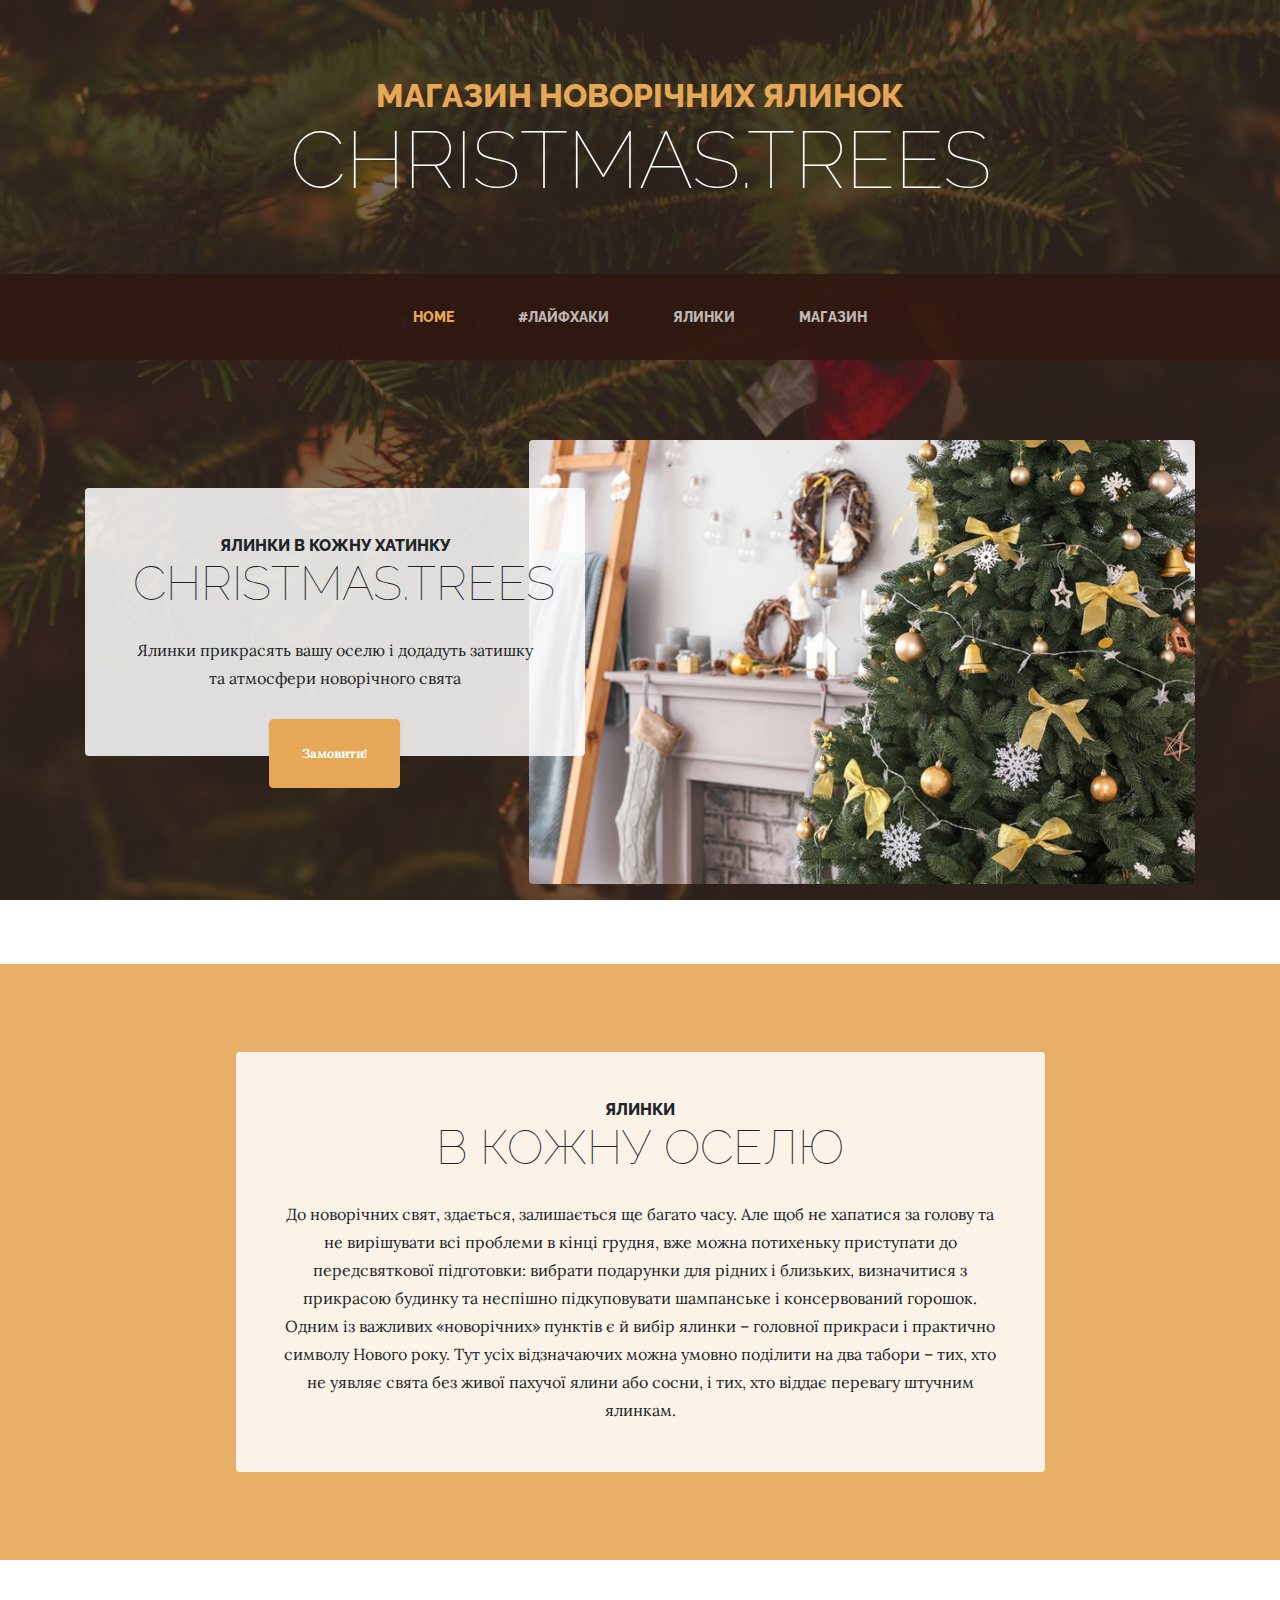
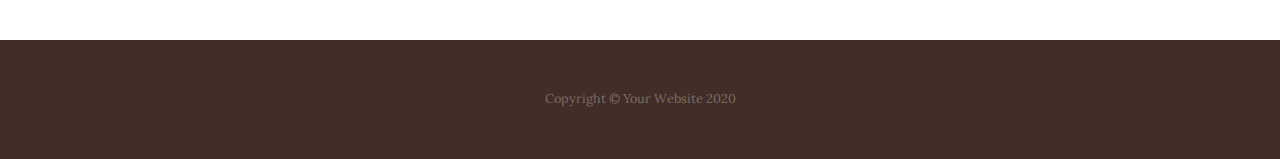
<file: index.html>
<!DOCTYPE html>
<html lang="en">

<head>

  <meta charset="utf-8">
  <meta name="viewport" content="width=device-width, initial-scale=1, shrink-to-fit=no">
  <meta name="description" content="">
  <meta name="author" content="">

  <title>christmas.trees</title>

  <!-- Bootstrap core CSS -->
  <link href="vendor/bootstrap/css/bootstrap.min.css" rel="stylesheet">

  <!-- Custom fonts for this template -->
  <link href="https://fonts.googleapis.com/css?family=Raleway:100,100i,200,200i,300,300i,400,400i,500,500i,600,600i,700,700i,800,800i,900,900i" rel="stylesheet">
  <link href="https://fonts.googleapis.com/css?family=Lora:400,400i,700,700i" rel="stylesheet">

  <!-- Custom styles for this template -->
  <link href="css/business-casual.min.css" rel="stylesheet">

</head>

<body>

  <h1 class="site-heading text-center text-white d-none d-lg-block">
    <span class="site-heading-upper text-primary mb-3">магазин новорічних ялинок</span>
    <span class="site-heading-lower">christmas.trees</span>
  </h1>

  <!-- Navigation -->
  <nav class="navbar navbar-expand-lg navbar-dark py-lg-4" id="mainNav">
    <div class="container">
      <a class="navbar-brand text-uppercase text-expanded font-weight-bold d-lg-none" href="#">Start Bootstrap</a>
      <button class="navbar-toggler" type="button" data-toggle="collapse" data-target="#navbarResponsive" aria-controls="navbarResponsive" aria-expanded="false" aria-label="Toggle navigation">
        <span class="navbar-toggler-icon"></span>
      </button>
      <div class="collapse navbar-collapse" id="navbarResponsive">
        <ul class="navbar-nav mx-auto">
          <li class="nav-item active px-lg-4">
            <a class="nav-link text-uppercase text-expanded" href="index.html">Home
              <span class="sr-only">(current)</span>
            </a>
          </li>
          <li class="nav-item px-lg-4">
            <a class="nav-link text-uppercase text-expanded" href="about.html">#лайфхаки</a>
          </li>
          <li class="nav-item px-lg-4">
            <a class="nav-link text-uppercase text-expanded" href="products.html">ялинки</a>
          </li>
          <li class="nav-item px-lg-4">
            <a class="nav-link text-uppercase text-expanded" href="store.html">магазин</a>
          </li>
        </ul>
      </div>
    </div>
  </nav>

  <section class="page-section clearfix">
    <div class="container">
      <div class="intro">
        <img class="intro-img img-fluid mb-3 mb-lg-0 rounded" src="img/011.jpg" alt="">
        <div class="intro-text left-0 text-center bg-faded p-5 rounded">
          <h2 class="section-heading mb-4">
            <span class="section-heading-upper">Ялинки в кожну хатинку</span>
            <span class="section-heading-lower">christmas.trees</span>
          </h2>
          <p class="mb-3"> Ялинки прикрасять вашу оселю і додадуть затишку та атмосфери  новорічного свята
          </p>
          <div class="intro-button mx-auto">
            <a class="btn btn-primary btn-xl" href="#">Замовити!</a>
          </div>
        </div>
      </div>
    </div>
  </section>

  <section class="page-section cta">
    <div class="container">
      <div class="row">
        <div class="col-xl-9 mx-auto">
          <div class="cta-inner text-center rounded">
            <h2 class="section-heading mb-4">
              <span class="section-heading-upper">Ялинки</span>
              <span class="section-heading-lower">в кожну оселю</span>
            </h2>
            <p class="mb-0">До новорічних свят, здається, залишається ще багато часу. Але щоб не хапатися за голову та не вирішувати всі проблеми в кінці грудня, вже можна потихеньку приступати до передсвяткової підготовки: вибрати подарунки для рідних і близьких, визначитися з прикрасою будинку та неспішно підкуповувати шампанське і консервований горошок.

Одним із важливих «новорічних» пунктів є й вибір ялинки – головної прикраси і практично символу Нового року. Тут усіх відзначаючих можна умовно поділити на два табори – тих, хто не уявляє свята без живої пахучої ялини або сосни, і тих, хто віддає перевагу штучним ялинкам.</p>
          </div>
        </div>
      </div>
    </div>
  </section>

  <footer class="footer text-faded text-center py-5">
    <div class="container">
      <p class="m-0 small">Copyright &copy; Your Website 2020</p>
    </div>
  </footer>

  <!-- Bootstrap core JavaScript -->
  <script src="vendor/jquery/jquery.min.js"></script>
  <script src="vendor/bootstrap/js/bootstrap.bundle.min.js"></script>

</body>

</html>
</file>
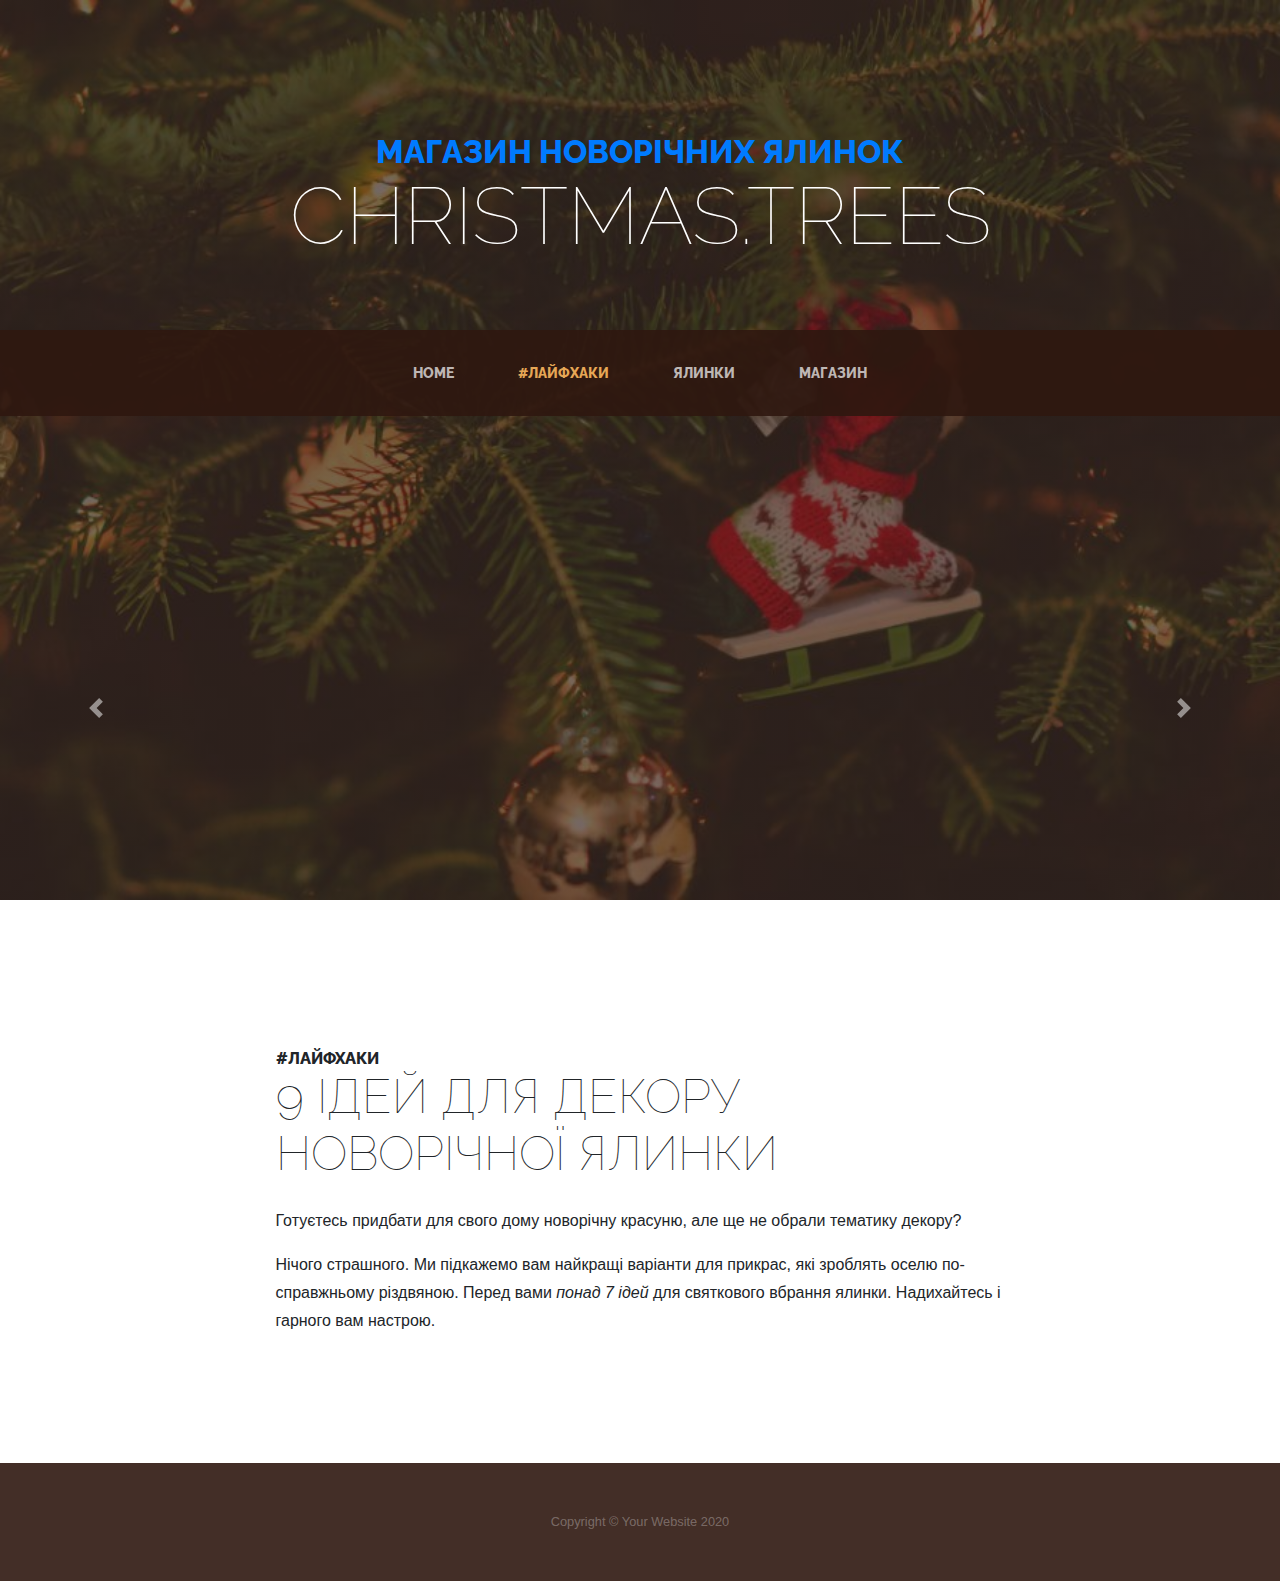
<file: about.html>
<!DOCTYPE html>
<html lang="en">

<head>

  <meta charset="utf-8">
  <meta name="viewport" content="width=device-width, initial-scale=1, shrink-to-fit=no">
  <meta name="description" content="">
  <meta name="author" content="">

  <title>christmas.trees</title>

  <!-- Bootstrap core CSS -->
  <link href="vendor/bootstrap/css/bootstrap.min.css" rel="stylesheet">

  <!-- Custom fonts for this template -->
  <link href="https://fonts.googleapis.com/css?family=Raleway:100,100i,200,200i,300,300i,400,400i,500,500i,600,600i,700,700i,800,800i,900,900i" rel="stylesheet">
  <link href="https://fonts.googleapis.com/css?family=Lora:400,400i,700,700i" rel="stylesheet">

  <!-- Custom styles for this template -->
  <link href="css/business-casual.min.css" rel="stylesheet">
 <link href="vendor/bootstrap/css/bootstrap.min.css" rel="stylesheet">

  <!-- Custom styles for this template -->
  <link href="css/modern-business.css" rel="stylesheet">
</head>

<body>

  <h1 class="site-heading text-center text-white d-none d-lg-block">
    <span  class="site-heading-upper text-primary mb-3">магазин новорічних ялинок</span>
    <span class="site-heading-lower">christmas.trees</span>
  </h1>

  <!-- Navigation -->
  <nav class="navbar navbar-expand-lg navbar-dark py-lg-4" id="mainNav">
    <div class="container">
      <a class="navbar-brand text-uppercase text-expanded font-weight-bold d-lg-none" href="#">Start Bootstrap</a>
      <button class="navbar-toggler" type="button" data-toggle="collapse" data-target="#navbarResponsive" aria-controls="navbarResponsive" aria-expanded="false" aria-label="Toggle navigation">
        <span class="navbar-toggler-icon"></span>
      </button>
      <div class="collapse navbar-collapse" id="navbarResponsive">
        <ul class="navbar-nav mx-auto">
          <li class="nav-item px-lg-4">
            <a class="nav-link text-uppercase text-expanded" href="index.html">Home
              <span class="sr-only">(current)</span>
            </a>
          </li>
          <li class="nav-item active px-lg-4">
            <a class="nav-link text-uppercase text-expanded" href="about.html">#лайфхаки</a>
          </li>
          <li class="nav-item px-lg-4">
            <a class="nav-link text-uppercase text-expanded" href="products.html">ялинки</a>
          </li>
          <li class="nav-item px-lg-4">
            <a class="nav-link text-uppercase text-expanded" href="store.html">магазин</a>
          </li>
        </ul>
      </div>
    </div>
  </nav>
<header>
    <div id="carouselExampleIndicators" class="carousel slide" data-ride="carousel">
      <ol class="carousel-indicators">
        <li data-target="#carouselExampleIndicators" data-slide-to="0" class="active"></li>
        <li data-target="#carouselExampleIndicators" data-slide-to="1"></li>
        <li data-target="#carouselExampleIndicators" data-slide-to="2"></li>
      </ol>
      <div class="carousel-inner" role="listbox">
        <!-- Slide One - Set the background image for this slide in the line below -->
        <div class="carousel-item active" style="background-image: url('https://ukraflora.com.ua/image/catalog/blog/el.jpg')">
          <div class="carousel-caption d-none d-md-block">
            <h3></h3>
            <p></p>
          </div>
        </div>
        <!-- Slide Two - Set the background image for this slide in the line below -->
        <div class="carousel-item" style="background-image: url('https://www.floramax.com.ua/image/catalog/news/elka4.jpg.webp')">
          <div class="carousel-caption d-none d-md-block">
            <h3></h3>
            <p></p>
          </div>
        </div>
        <!-- Slide Three - Set the background image for this slide in the line below -->
        <div class="carousel-item" style="background-image: url('https://www.floramax.com.ua/image/catalog/news/elka2.jpg.webp')">
          <div class="carousel-caption d-none d-md-block">
            <h3></h3>
            <p></p>
          </div>
        </div>
      </div>
      <a class="carousel-control-prev" href="#carouselExampleIndicators" role="button" data-slide="prev">
        <span class="carousel-control-prev-icon" aria-hidden="true"></span>
        <span class="sr-only">Previous</span>
      </a>
      <a class="carousel-control-next" href="#carouselExampleIndicators" role="button" data-slide="next">
        <span class="carousel-control-next-icon" aria-hidden="true"></span>
        <span class="sr-only">Next</span>
      </a>
    </div>
  </header>
  <section class="page-section about-heading">
    <div class="container">
      
      <div class="about-heading-content">
        <div class="row">
          <div class="col-xl-9 col-lg-10 mx-auto">
            <div class="bg-faded rounded p-5">
              <h2 class="section-heading mb-4">
                <span class="section-heading-upper">#лайфхаки</span>
                <span class="section-heading-lower">9 ідей для декору новорічної ялинки
</span>
              </h2>
              <p>Готуєтесь придбати для свого дому новорічну красуню, але ще не обрали тематику декору?



</p>
              <p class="mb-0">Нічого страшного. Ми підкажемо вам найкращі варіанти для прикрас, які зроблять оселю по-справжньому різдвяною.

Перед вами  
 <em>понад 7 ідей</em> для святкового вбрання ялинки. Надихайтесь і гарного вам настрою.</p>
            </div>
          </div>
        </div>
      </div>
    </div>
  </section>

  <footer class="footer text-faded text-center py-5">
    <div class="container">
      <p class="m-0 small">Copyright &copy; Your Website 2020</p>
    </div>
  </footer>

  <!-- Bootstrap core JavaScript -->
  <script src="vendor/jquery/jquery.min.js"></script>
  <script src="vendor/bootstrap/js/bootstrap.bundle.min.js"></script>

</body>

</html>
</file>
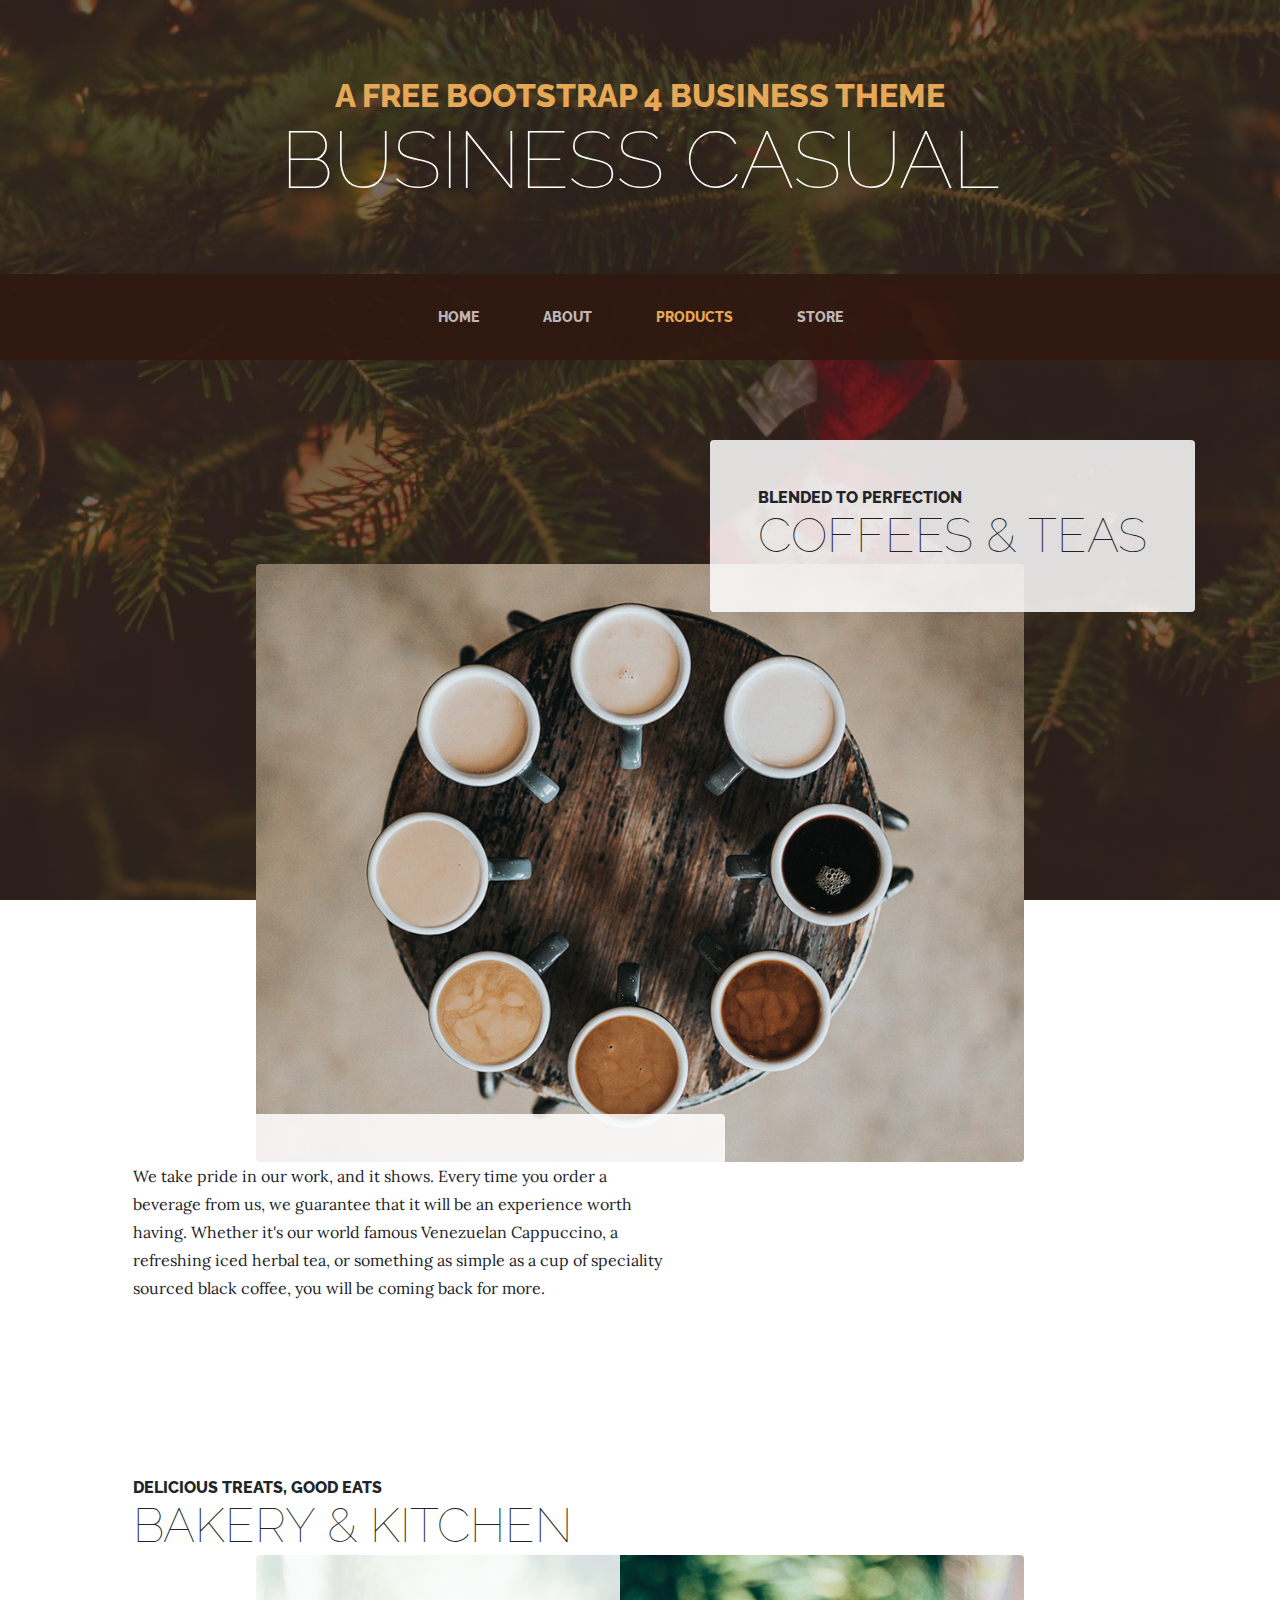
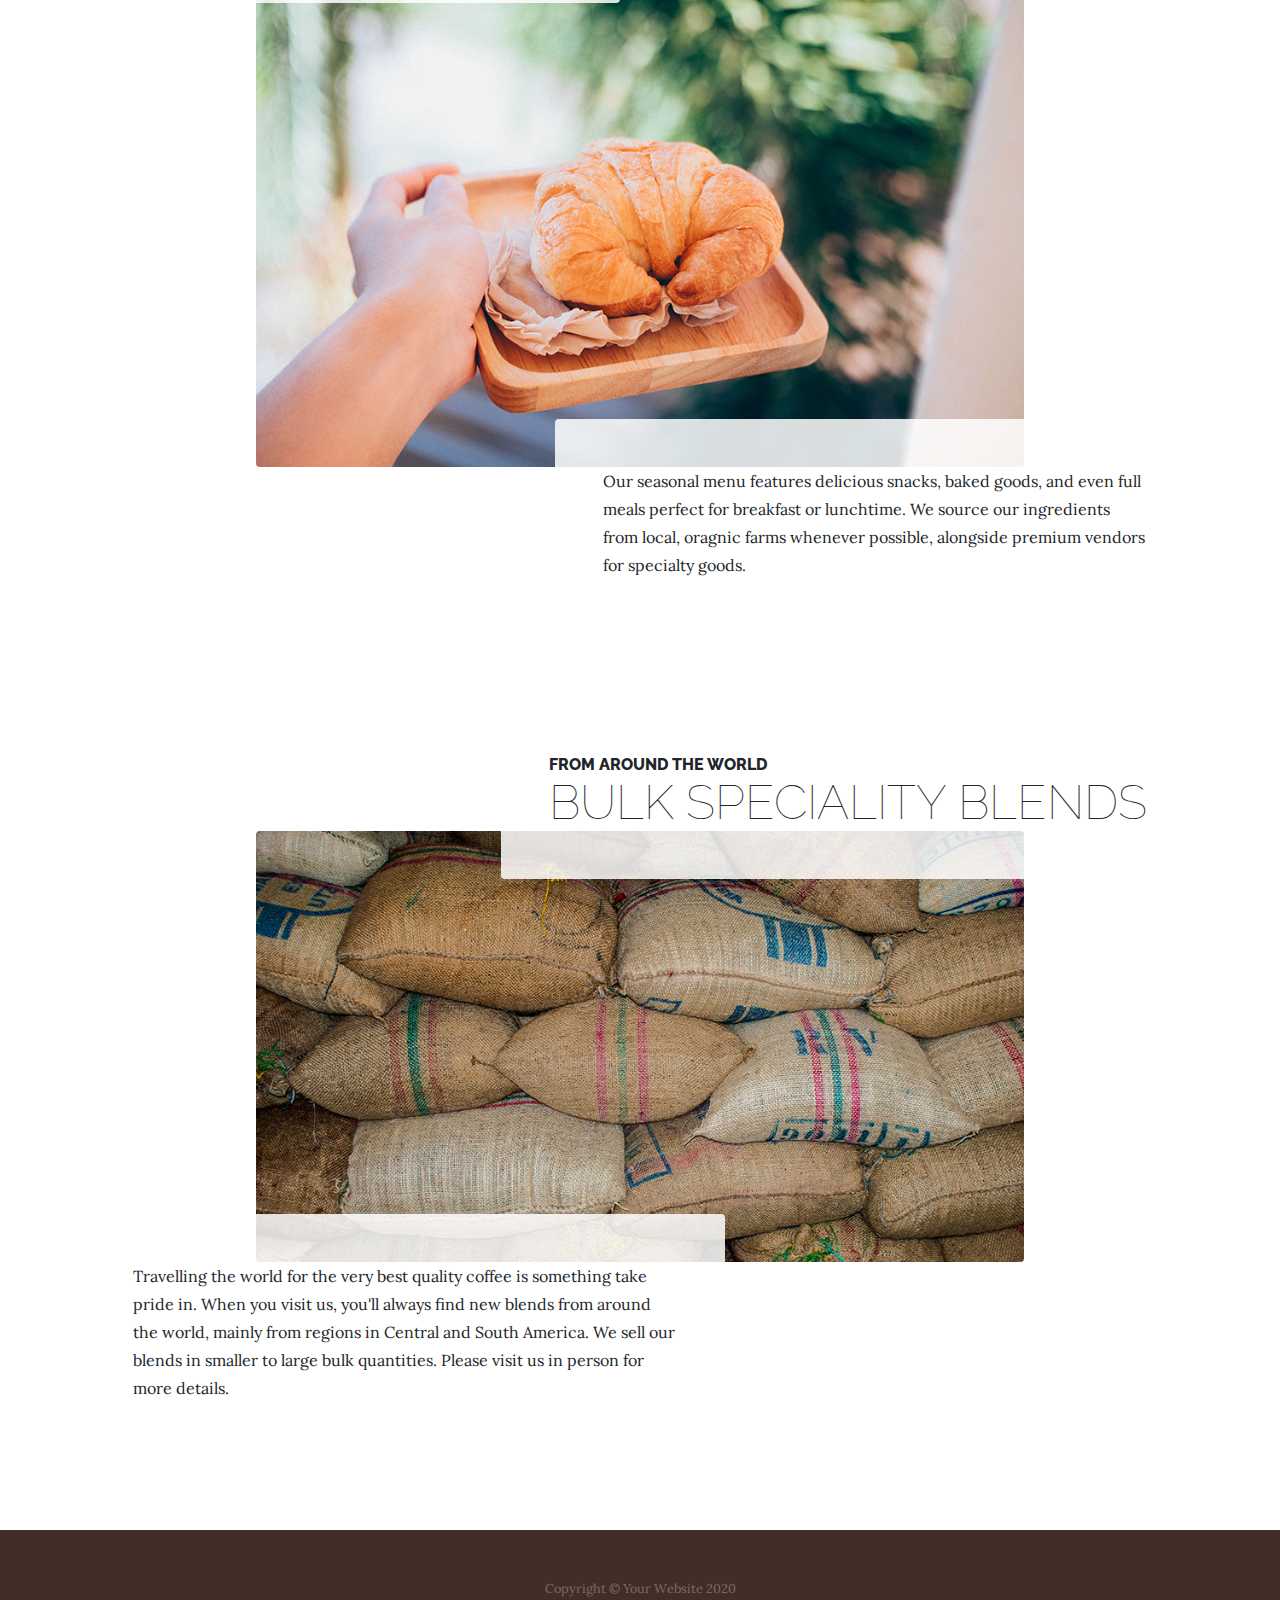
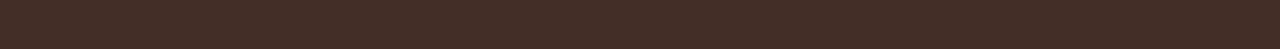
<file: products.html>
<!DOCTYPE html>
<html lang="en">

<head>

  <meta charset="utf-8">
  <meta name="viewport" content="width=device-width, initial-scale=1, shrink-to-fit=no">
  <meta name="description" content="">
  <meta name="author" content="">

  <title>Business Casual - Start Bootstrap Theme</title>

  <!-- Bootstrap core CSS -->
  <link href="vendor/bootstrap/css/bootstrap.min.css" rel="stylesheet">

  <!-- Custom fonts for this template -->
  <link href="https://fonts.googleapis.com/css?family=Raleway:100,100i,200,200i,300,300i,400,400i,500,500i,600,600i,700,700i,800,800i,900,900i" rel="stylesheet">
  <link href="https://fonts.googleapis.com/css?family=Lora:400,400i,700,700i" rel="stylesheet">

  <!-- Custom styles for this template -->
  <link href="css/business-casual.min.css" rel="stylesheet">

</head>

<body>

  <h1 class="site-heading text-center text-white d-none d-lg-block">
    <span class="site-heading-upper text-primary mb-3">A Free Bootstrap 4 Business Theme</span>
    <span class="site-heading-lower">Business Casual</span>
  </h1>

  <!-- Navigation -->
  <nav class="navbar navbar-expand-lg navbar-dark py-lg-4" id="mainNav">
    <div class="container">
      <a class="navbar-brand text-uppercase text-expanded font-weight-bold d-lg-none" href="#">Start Bootstrap</a>
      <button class="navbar-toggler" type="button" data-toggle="collapse" data-target="#navbarResponsive" aria-controls="navbarResponsive" aria-expanded="false" aria-label="Toggle navigation">
        <span class="navbar-toggler-icon"></span>
      </button>
      <div class="collapse navbar-collapse" id="navbarResponsive">
        <ul class="navbar-nav mx-auto">
          <li class="nav-item px-lg-4">
            <a class="nav-link text-uppercase text-expanded" href="index.html">Home
              <span class="sr-only">(current)</span>
            </a>
          </li>
          <li class="nav-item px-lg-4">
            <a class="nav-link text-uppercase text-expanded" href="about.html">About</a>
          </li>
          <li class="nav-item active px-lg-4">
            <a class="nav-link text-uppercase text-expanded" href="products.html">Products</a>
          </li>
          <li class="nav-item px-lg-4">
            <a class="nav-link text-uppercase text-expanded" href="store.html">Store</a>
          </li>
        </ul>
      </div>
    </div>
  </nav>

  <section class="page-section">
    <div class="container">
      <div class="product-item">
        <div class="product-item-title d-flex">
          <div class="bg-faded p-5 d-flex ml-auto rounded">
            <h2 class="section-heading mb-0">
              <span class="section-heading-upper">Blended to Perfection</span>
              <span class="section-heading-lower">Coffees &amp; Teas</span>
            </h2>
          </div>
        </div>
        <img class="product-item-img mx-auto d-flex rounded img-fluid mb-3 mb-lg-0" src="img/products-01.jpg" alt="">
        <div class="product-item-description d-flex mr-auto">
          <div class="bg-faded p-5 rounded">
            <p class="mb-0">We take pride in our work, and it shows. Every time you order a beverage from us, we guarantee that it will be an experience worth having. Whether it's our world famous Venezuelan Cappuccino, a refreshing iced herbal tea, or something as simple as a cup of speciality sourced black coffee, you will be coming back for more.</p>
          </div>
        </div>
      </div>
    </div>
  </section>

  <section class="page-section">
    <div class="container">
      <div class="product-item">
        <div class="product-item-title d-flex">
          <div class="bg-faded p-5 d-flex mr-auto rounded">
            <h2 class="section-heading mb-0">
              <span class="section-heading-upper">Delicious Treats, Good Eats</span>
              <span class="section-heading-lower">Bakery &amp; Kitchen</span>
            </h2>
          </div>
        </div>
        <img class="product-item-img mx-auto d-flex rounded img-fluid mb-3 mb-lg-0" src="img/products-02.jpg" alt="">
        <div class="product-item-description d-flex ml-auto">
          <div class="bg-faded p-5 rounded">
            <p class="mb-0">Our seasonal menu features delicious snacks, baked goods, and even full meals perfect for breakfast or lunchtime. We source our ingredients from local, oragnic farms whenever possible, alongside premium vendors for specialty goods.</p>
          </div>
        </div>
      </div>
    </div>
  </section>

  <section class="page-section">
    <div class="container">
      <div class="product-item">
        <div class="product-item-title d-flex">
          <div class="bg-faded p-5 d-flex ml-auto rounded">
            <h2 class="section-heading mb-0">
              <span class="section-heading-upper">From Around the World</span>
              <span class="section-heading-lower">Bulk Speciality Blends</span>
            </h2>
          </div>
        </div>
        <img class="product-item-img mx-auto d-flex rounded img-fluid mb-3 mb-lg-0" src="img/products-03.jpg" alt="">
        <div class="product-item-description d-flex mr-auto">
          <div class="bg-faded p-5 rounded">
            <p class="mb-0">Travelling the world for the very best quality coffee is something take pride in. When you visit us, you'll always find new blends from around the world, mainly from regions in Central and South America. We sell our blends in smaller to large bulk quantities. Please visit us in person for more details.</p>
          </div>
        </div>
      </div>
    </div>
  </section>

  <footer class="footer text-faded text-center py-5">
    <div class="container">
      <p class="m-0 small">Copyright &copy; Your Website 2020</p>
    </div>
  </footer>

  <!-- Bootstrap core JavaScript -->
  <script src="vendor/jquery/jquery.min.js"></script>
  <script src="vendor/bootstrap/js/bootstrap.bundle.min.js"></script>

</body>

</html>
</file>
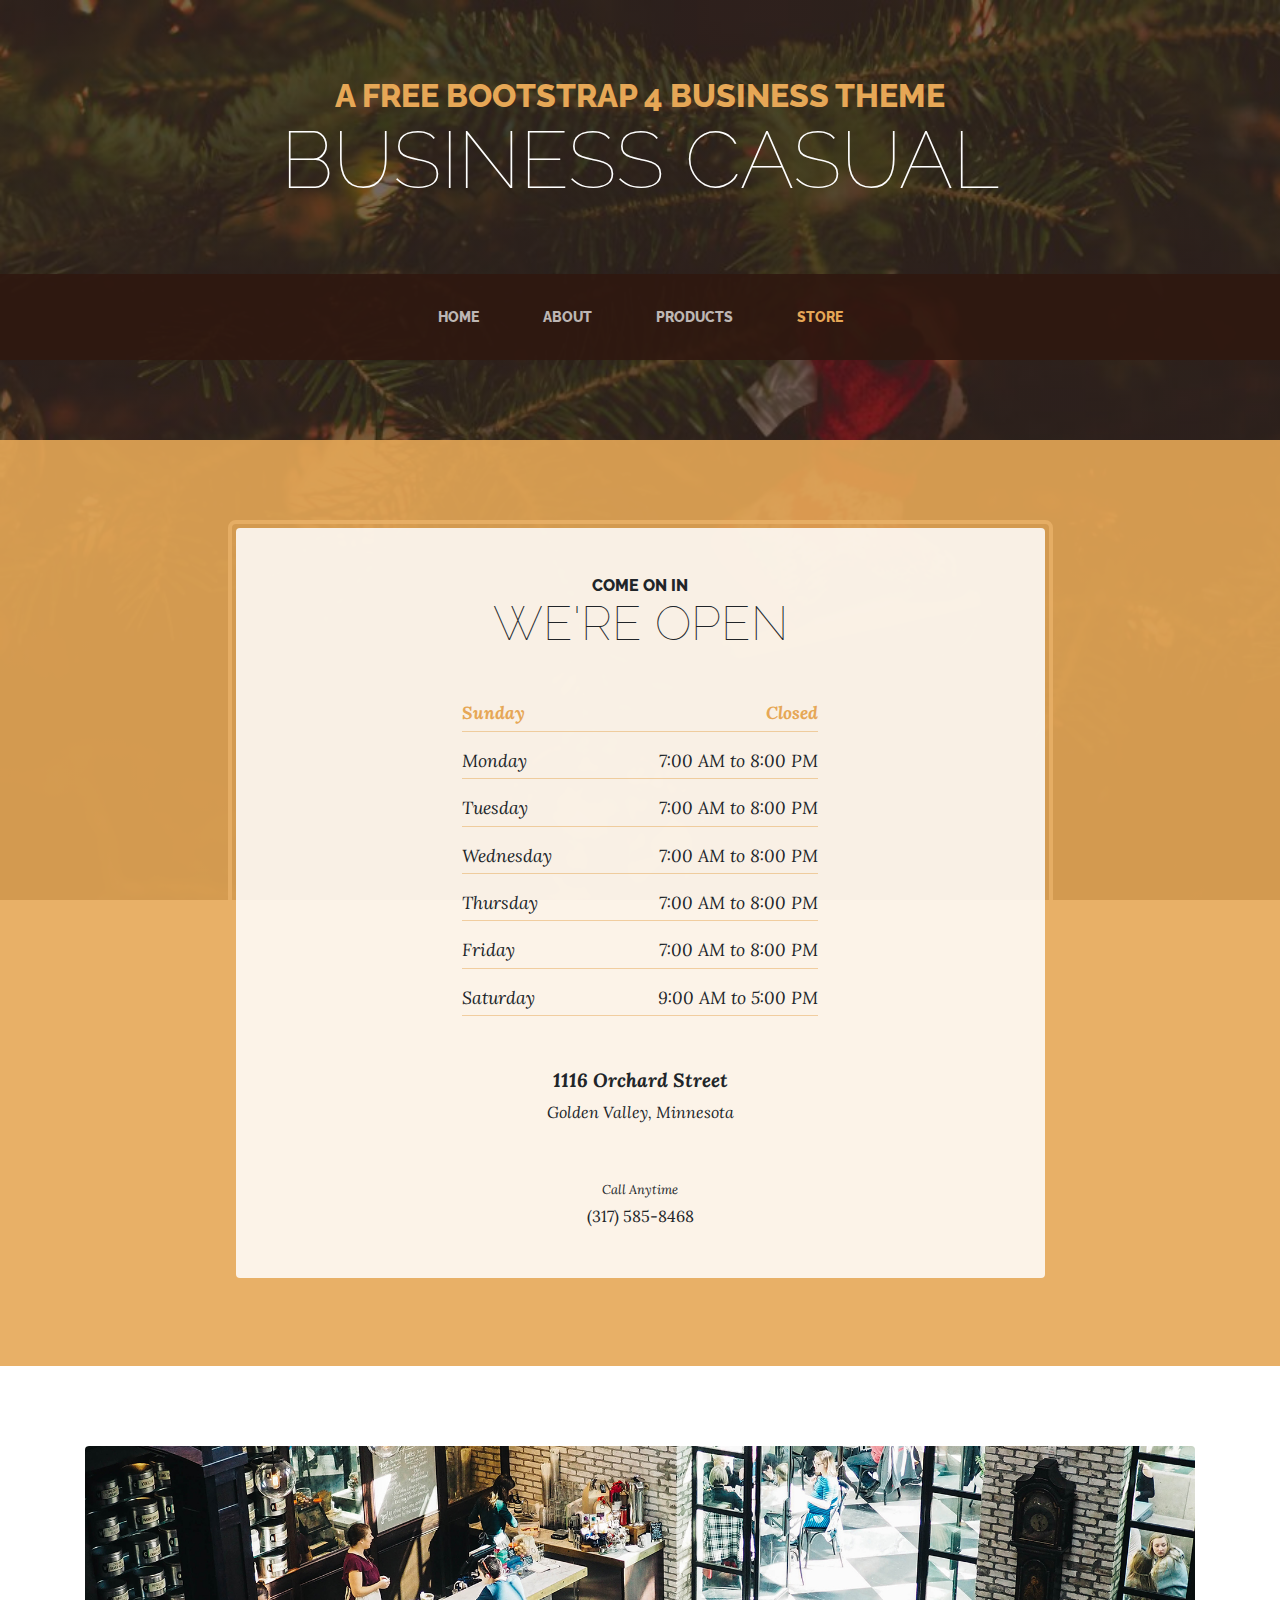
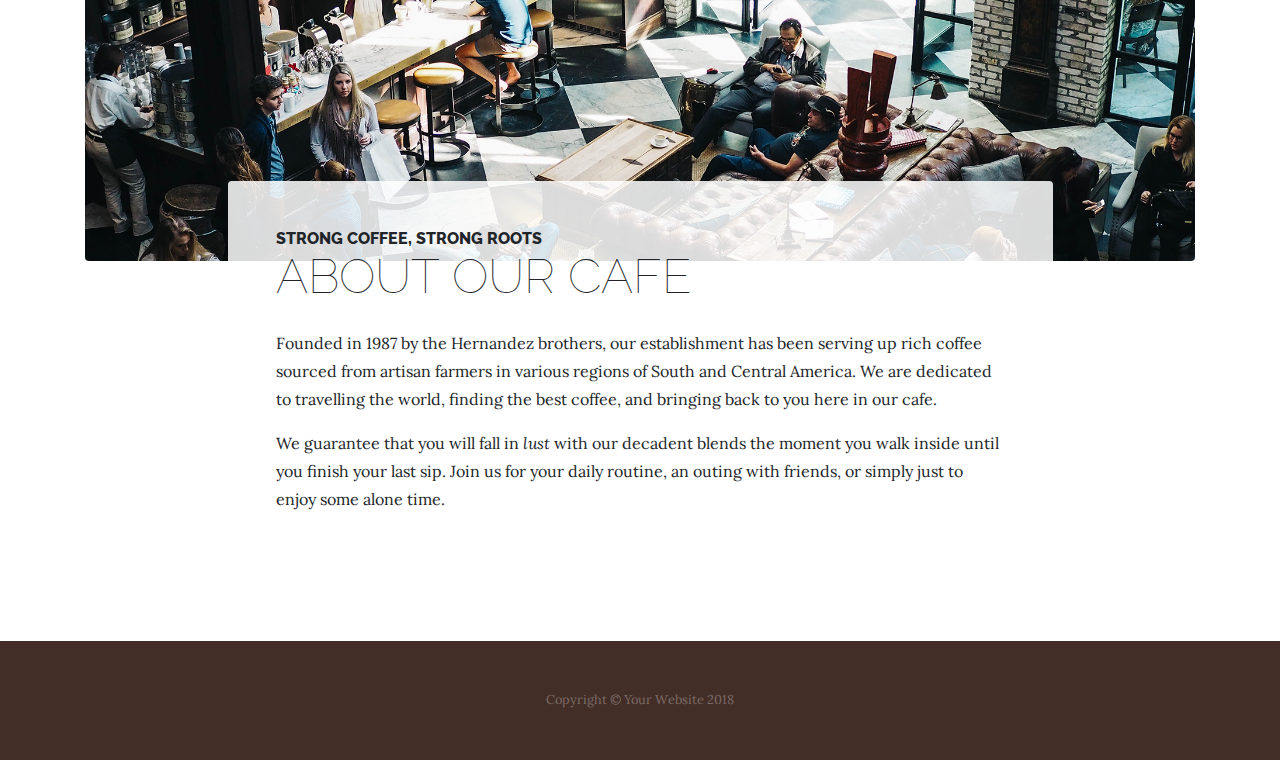
<file: store.html>
<!DOCTYPE html>
<html lang="en">

  <head>

    <meta charset="utf-8">
    <meta name="viewport" content="width=device-width, initial-scale=1, shrink-to-fit=no">
    <meta name="description" content="">
    <meta name="author" content="">

    <title>Business Casual - Start Bootstrap Theme</title>

    <!-- Bootstrap core CSS -->
    <link href="vendor/bootstrap/css/bootstrap.min.css" rel="stylesheet">

    <!-- Custom fonts for this template -->
    <link href="https://fonts.googleapis.com/css?family=Raleway:100,100i,200,200i,300,300i,400,400i,500,500i,600,600i,700,700i,800,800i,900,900i" rel="stylesheet">
    <link href="https://fonts.googleapis.com/css?family=Lora:400,400i,700,700i" rel="stylesheet">

    <!-- Custom styles for this template -->
    <link href="css/business-casual.min.css" rel="stylesheet">

  </head>

  <body>

    <h1 class="site-heading text-center text-white d-none d-lg-block">
      <span class="site-heading-upper text-primary mb-3">A Free Bootstrap 4 Business Theme</span>
      <span class="site-heading-lower">Business Casual</span>
    </h1>

    <!-- Navigation -->
    <nav class="navbar navbar-expand-lg navbar-dark py-lg-4" id="mainNav">
      <div class="container">
        <a class="navbar-brand text-uppercase text-expanded font-weight-bold d-lg-none" href="#">Start Bootstrap</a>
        <button class="navbar-toggler" type="button" data-toggle="collapse" data-target="#navbarResponsive" aria-controls="navbarResponsive" aria-expanded="false" aria-label="Toggle navigation">
          <span class="navbar-toggler-icon"></span>
        </button>
        <div class="collapse navbar-collapse" id="navbarResponsive">
          <ul class="navbar-nav mx-auto">
            <li class="nav-item px-lg-4">
              <a class="nav-link text-uppercase text-expanded" href="index.html">Home
                <span class="sr-only">(current)</span>
              </a>
            </li>
            <li class="nav-item px-lg-4">
              <a class="nav-link text-uppercase text-expanded" href="about.html">About</a>
            </li>
            <li class="nav-item px-lg-4">
              <a class="nav-link text-uppercase text-expanded" href="products.html">Products</a>
            </li>
            <li class="nav-item active px-lg-4">
              <a class="nav-link text-uppercase text-expanded" href="store.html">Store</a>
            </li>
          </ul>
        </div>
      </div>
    </nav>

    <section class="page-section cta">
      <div class="container">
        <div class="row">
          <div class="col-xl-9 mx-auto">
            <div class="cta-inner text-center rounded">
              <h2 class="section-heading mb-5">
                <span class="section-heading-upper">Come On In</span>
                <span class="section-heading-lower">We're Open</span>
              </h2>
              <ul class="list-unstyled list-hours mb-5 text-left mx-auto">
                <li class="list-unstyled-item list-hours-item d-flex">
                  Sunday
                  <span class="ml-auto">Closed</span>
                </li>
                <li class="list-unstyled-item list-hours-item d-flex">
                  Monday
                  <span class="ml-auto">7:00 AM to 8:00 PM</span>
                </li>
                <li class="list-unstyled-item list-hours-item d-flex">
                  Tuesday
                  <span class="ml-auto">7:00 AM to 8:00 PM</span>
                </li>
                <li class="list-unstyled-item list-hours-item d-flex">
                  Wednesday
                  <span class="ml-auto">7:00 AM to 8:00 PM</span>
                </li>
                <li class="list-unstyled-item list-hours-item d-flex">
                  Thursday
                  <span class="ml-auto">7:00 AM to 8:00 PM</span>
                </li>
                <li class="list-unstyled-item list-hours-item d-flex">
                  Friday
                  <span class="ml-auto">7:00 AM to 8:00 PM</span>
                </li>
                <li class="list-unstyled-item list-hours-item d-flex">
                  Saturday
                  <span class="ml-auto">9:00 AM to 5:00 PM</span>
                </li>
              </ul>
              <p class="address mb-5">
                <em>
                  <strong>1116 Orchard Street</strong>
                  <br>
                  Golden Valley, Minnesota
                </em>
              </p>
              <p class="mb-0">
                <small>
                  <em>Call Anytime</em>
                </small>
                <br>
                (317) 585-8468
              </p>
            </div>
          </div>
        </div>
      </div>
    </section>

    <section class="page-section about-heading">
      <div class="container">
        <img class="img-fluid rounded about-heading-img mb-3 mb-lg-0" src="img/about.jpg" alt="">
        <div class="about-heading-content">
          <div class="row">
            <div class="col-xl-9 col-lg-10 mx-auto">
              <div class="bg-faded rounded p-5">
                <h2 class="section-heading mb-4">
                  <span class="section-heading-upper">Strong Coffee, Strong Roots</span>
                  <span class="section-heading-lower">About Our Cafe</span>
                </h2>
                <p>Founded in 1987 by the Hernandez brothers, our establishment has been serving up rich coffee sourced from artisan farmers in various regions of South and Central America. We are dedicated to travelling the world, finding the best coffee, and bringing back to you here in our cafe.</p>
                <p class="mb-0">We guarantee that you will fall in
                  <em>lust</em>
                  with our decadent blends the moment you walk inside until you finish your last sip. Join us for your daily routine, an outing with friends, or simply just to enjoy some alone time.</p>
              </div>
            </div>
          </div>
        </div>
      </div>
    </section>

    <footer class="footer text-faded text-center py-5">
      <div class="container">
        <p class="m-0 small">Copyright &copy; Your Website 2018</p>
      </div>
    </footer>

    <!-- Bootstrap core JavaScript -->
    <script src="vendor/jquery/jquery.min.js"></script>
    <script src="vendor/bootstrap/js/bootstrap.bundle.min.js"></script>

    <!-- Script to highlight the active date in the hours list -->
    <script>
      $('.list-hours li').eq(new Date().getDay()).addClass('today');
    </script>

  </body>

</html>
</file>
<file: css/business-casual.min.css>
/*!
 * Start Bootstrap - Business Casual v5.0.11 (https://startbootstrap.com/theme/business-casual)
 * Copyright 2013-2020 Start Bootstrap
 * Licensed under MIT (https://github.com/StartBootstrap/startbootstrap-business-casual/blob/master/LICENSE)
 */body{font-family:Lora;background-image:linear-gradient(rgba(47,23,15,.65),rgba(47,23,15,.65)),url(../img/bg1.jpeg);background-attachment:fixed;background-position:center;background-size:cover}h1,h2,h3,h4,h5,h6{font-family:Raleway}p{line-height:1.75}.text-faded{color:rgba(255,255,255,.3)}.site-heading{margin-top:5rem;margin-bottom:5rem;text-transform:uppercase;line-height:1;font-family:Raleway}.site-heading .site-heading-upper{display:block;font-size:2rem;font-weight:800}.site-heading .site-heading-lower{font-size:5rem;font-weight:100;line-height:4rem}.page-section{margin-top:5rem;margin-bottom:5rem}.section-heading{text-transform:uppercase}.section-heading .section-heading-upper{display:block;font-size:1rem;font-weight:800}.section-heading .section-heading-lower{display:block;font-size:3rem;font-weight:100}.bg-faded{background-color:rgba(255,255,255,.85)}#mainNav{background-color:rgba(47,23,15,.9);font-family:Raleway}#mainNav .navbar-brand{color:#e6a756}#mainNav .navbar-nav .nav-item .nav-link{color:rgba(255,255,255,.7);font-weight:800}#mainNav .navbar-nav .nav-item.active .nav-link{color:#e6a756}@media (min-width:992px){#mainNav .navbar-nav .nav-item .nav-link{font-size:.9rem}#mainNav .navbar-nav .nav-item .nav-link:hover{color:rgba(255,255,255,.4)}#mainNav .navbar-nav .nav-item.active .nav-link:hover{color:#e6a756}}.btn-xl{font-weight:700;font-size:.8rem;padding-top:1.5rem;padding-bottom:1.5rem;padding-left:2rem;padding-right:2rem}.intro{position:relative}@media (min-width:992px){.intro .intro-img{width:60%;float:right}.intro .intro-text{left:0;width:60%;margin-top:3rem;position:absolute}.intro .intro-text .intro-button{width:100%;left:0;position:absolute;bottom:-2rem}}@media (min-width:1200px){.intro .intro-text{width:45%}}.cta{padding-top:5rem;padding-bottom:5rem;background-color:rgba(230,167,86,.9)}.cta .cta-inner{position:relative;padding:3rem;margin:.5rem;background-color:rgba(255,255,255,.85)}.cta .cta-inner:before{border-radius:.5rem;content:'';position:absolute;top:-.5rem;bottom:-.5rem;left:-.5rem;right:-.5rem;border:.25rem solid rgba(255,255,255,.85);z-index:-1}@media (min-width:992px){.about-heading .about-heading-img{position:relative;z-index:0}.about-heading .about-heading-content{margin-top:-5rem;position:relative;z-index:1}}@media (min-width:992px){.product-item .product-item-title{position:relative;z-index:1;margin-bottom:-3rem}.product-item .product-item-img{position:relative;z-index:0;max-width:60vw}.product-item .product-item-description{position:relative;z-index:1;margin-top:-3rem;max-width:50vw}}.list-hours{font-size:.9rem}.list-hours .list-hours-item{border-bottom:1px solid rgba(230,167,86,.5);padding-bottom:.25rem;margin-bottom:1rem;font-style:italic}.list-hours .list-hours-item.today{font-weight:700;color:#e6a756}@media (min-width:992px){.list-hours{width:50%;font-size:1.1rem}}.address strong{font-size:1.2rem}.footer{background-color:rgba(47,23,15,.9)}.text-primary{color:#e6a756!important}.bg-primary{background-color:#e6a756!important}.btn{box-shadow:0 3px 3px 0 rgba(33,37,41,.1)}.btn-primary{background-color:#e6a756;border-color:#e6a756}.btn-primary:active,.btn-primary:focus,.btn-primary:hover{background-color:#df902a;border-color:#df902a}.font-weight-light{font-weight:100!important}
</file>
<file: css/modern-business.css>
/*!
 * Start Bootstrap - Modern Business (https://startbootstrap.com/template/modern-business)
 * Copyright 2013-2020 Start Bootstrap
 * Licensed under MIT (https://github.com/StartBootstrap/startbootstrap-logomodern-business-nav/blob/master/LICENSE)
 */
body {
  padding-top: 56px;
}

.carousel-item {
  height: 65vh;
  min-height: 300px;
  background: no-repeat center center scroll;
  -webkit-background-size: cover;
  -moz-background-size: cover;
  -o-background-size: cover;
  background-size: cover;
}

.portfolio-item {
  margin-bottom: 30px;
}
</file>
